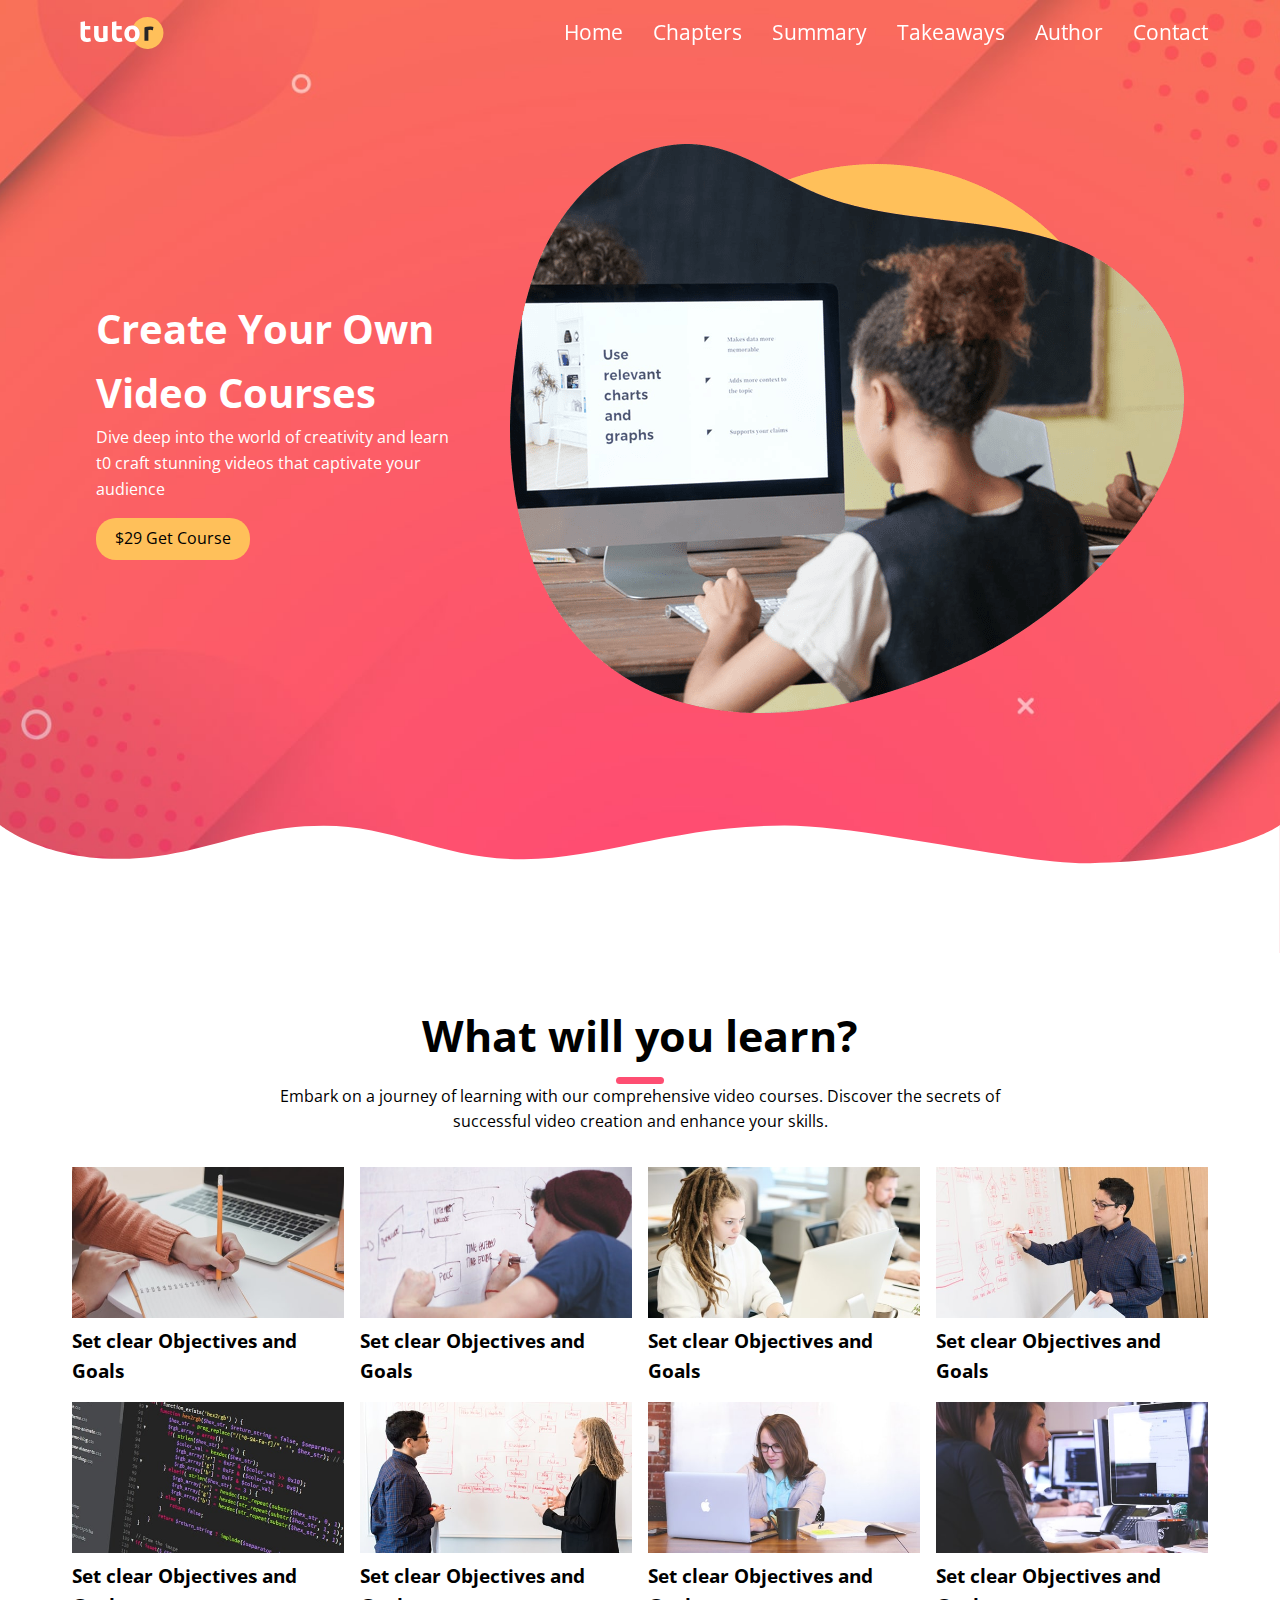
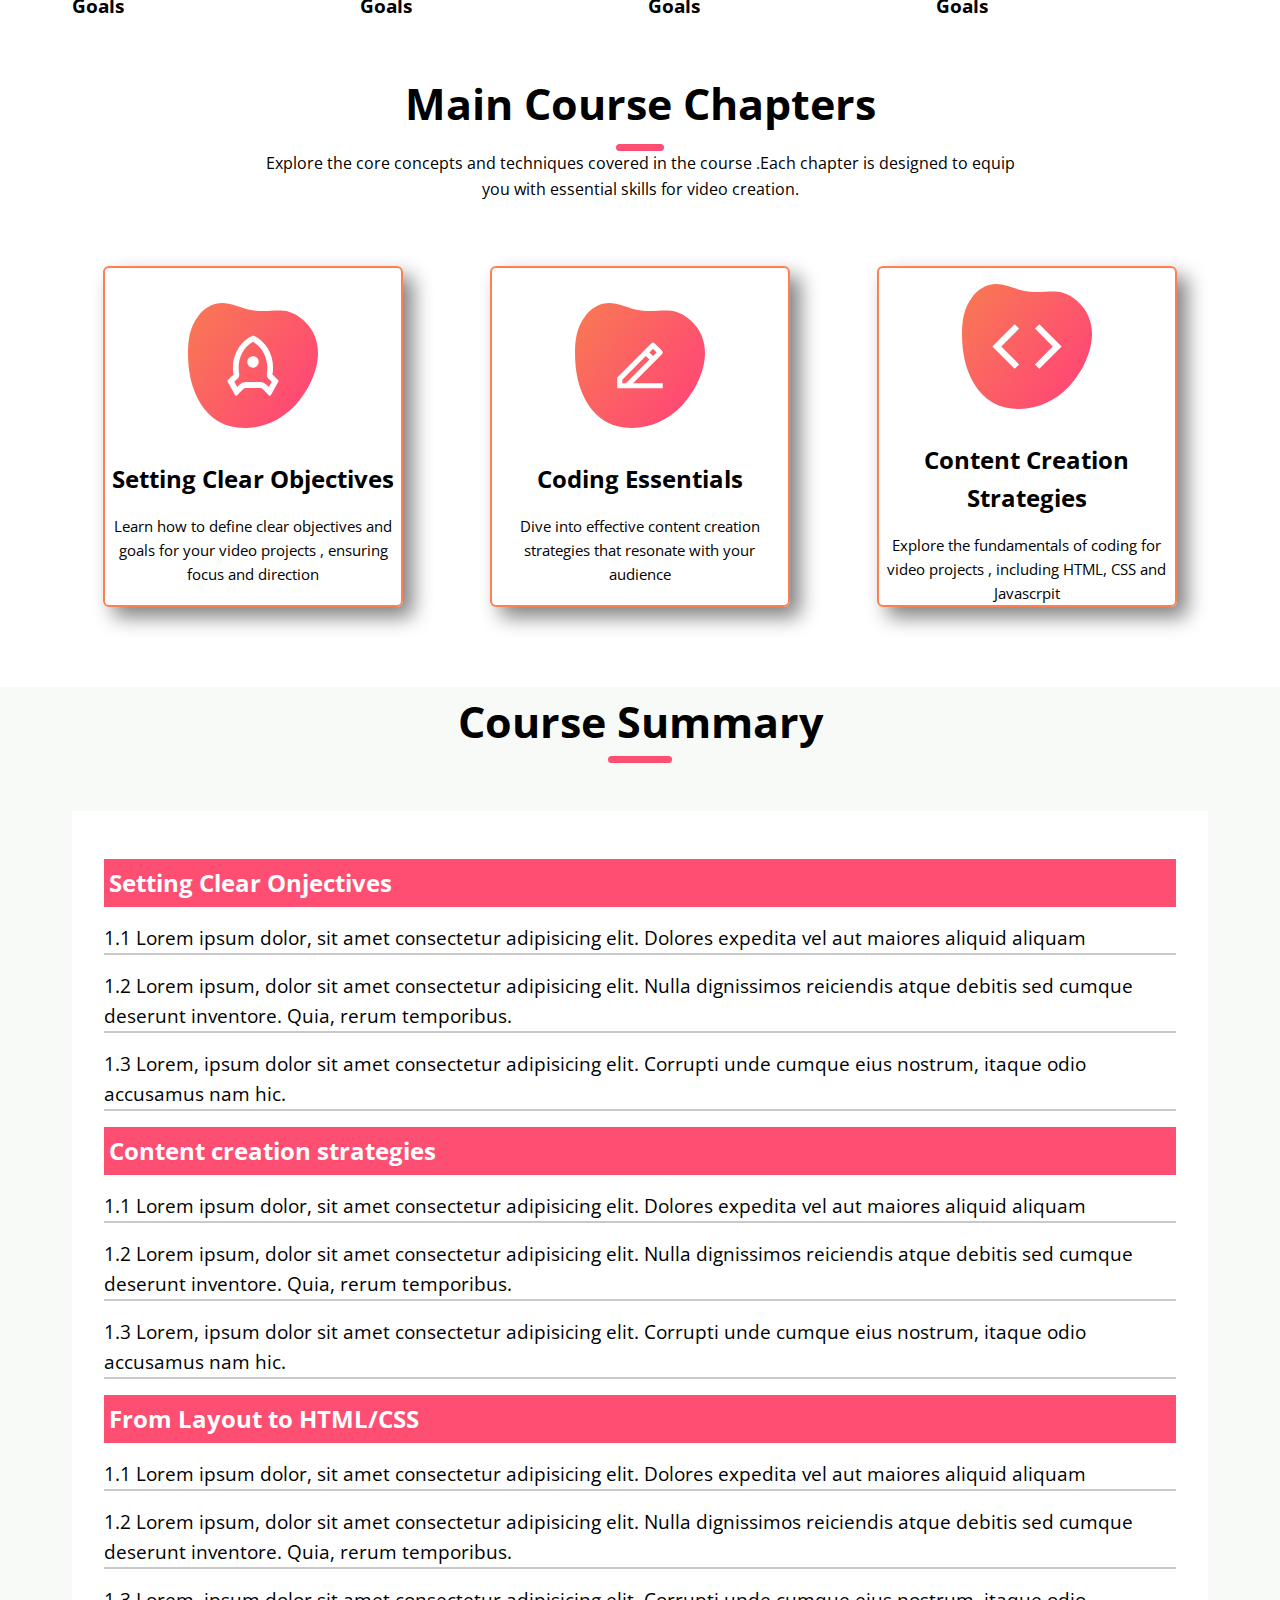
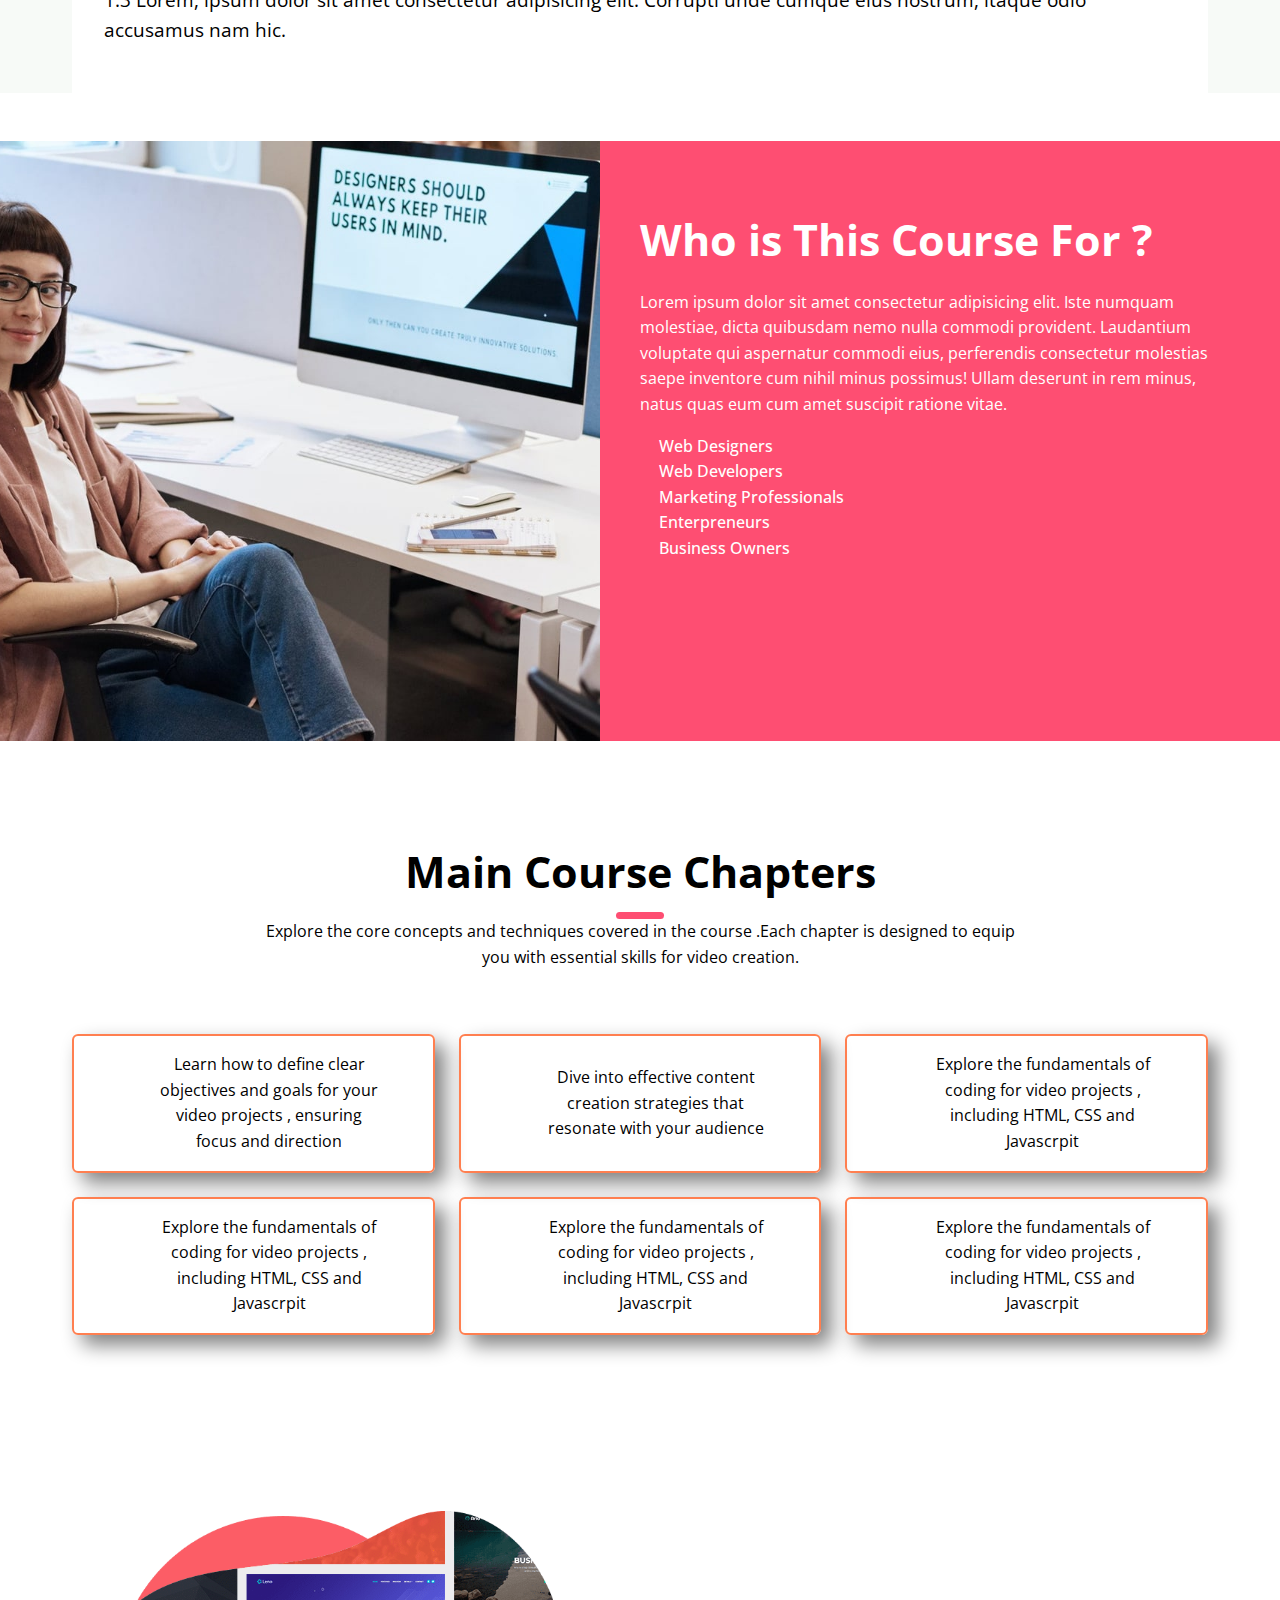
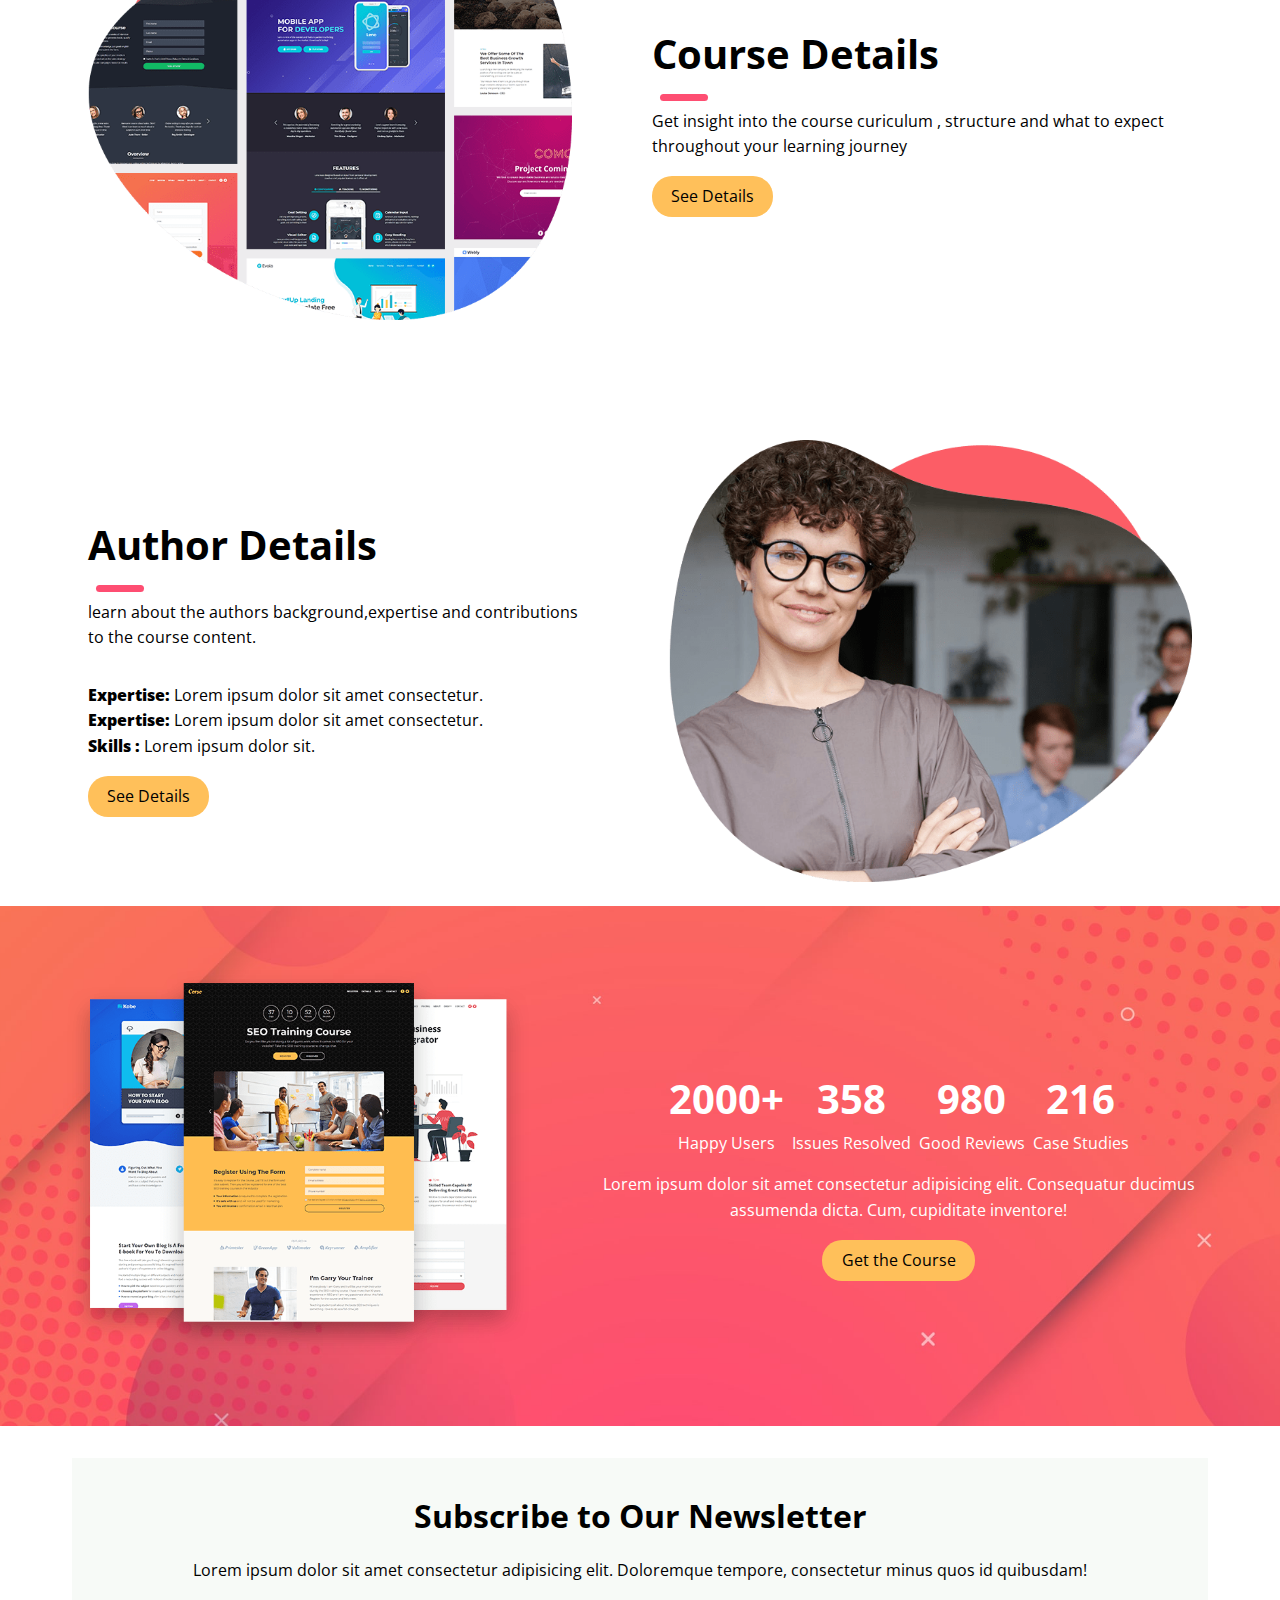
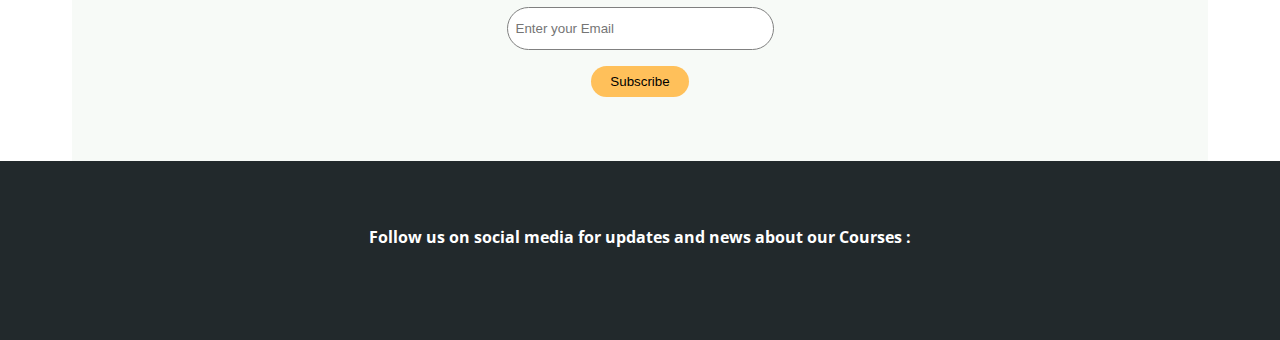
<file: index.html>
<!DOCTYPE html>
<html lang="en">
  <head>
    <meta charset="UTF-8" />
    <meta name="viewport" content="width=device-width, initial-scale=1.0" />
    <title>Tutor Web App</title>
    <link rel="stylesheet" href="styles.css" />
    <link rel="preconnect" href="https://fonts.googleapis.com" />
    <link rel="preconnect" href="https://fonts.gstatic.com" crossorigin />
    <link
      href="https://fonts.googleapis.com/css2?family=Open+Sans:ital,wght@0,300..800;1,300..800&display=swap"
      rel="stylesheet"
    />
    <link
      rel="stylesheet"
      href="https://cdnjs.cloudflare.com/ajax/libs/font-awesome/6.6.0/css/all.min.css"
      integrity="sha512-Kc323vGBEqzTmouAECnVceyQqyqdsSiqLQISBL29aUW4U/M7pSPA/gEUZQqv1cwx4OnYxTxve5UMg5GT6L4JJg=="
      crossorigin="anonymous"
      referrerpolicy="no-referrer"
    />
  </head>
  <body>
    <nav class="navbar">
      <div class="navbar-flex container">
        <img src="./images/logo.svg" alt="Tutor" />
        <div class="main-menu-items">
          <ul class="main-menu-list">
            <li><a href="#">Home </a></li>
            <li><a href="#chapters">Chapters </a></li>
            <li><a href="#summary">Summary </a></li>
            <li><a href="#takeaways">Takeaways </a></li>
            <li><a href="#author">Author </a></li>
            <li><a href="./contact.html">Contact </a></li>
          </ul>
        </div>

        <!-- Mobile Menu -->
        <div class="mobile-menu">
          <!-- Hamburger Menu -->
          <div class="mobile-menu-toggle">
            <i class="fas fa-bars fa-2x"></i>
          </div>
          <!-- Mobile Menu List -->
          <div class="mobile-menu-items">
            <ul class="mobile-menu-list">
              <li><a href="#">Home </a></li>
              <li><a href="#chapters">Chapters </a></li>
              <li><a href="#summary">Summary </a></li>
              <li><a href="#takeaways">Takeaways </a></li>
              <li><a href="#author">Author </a></li>
              <li><a href="./contact.html">Contact </a></li>
            </ul>
          </div>
        </div>
      </div>
    </nav>

    <!-- Hero section  -->
    <header class="hero">
      <div class="container hero-flex">
        <div class="hero-content">
          <h1>Create Your Own Video Courses</h1>
          <p>
            Dive deep into the world of creativity and learn t0 craft stunning
            videos that captivate your audience
          </p>
          <a href="#" class="btn">$29 Get Course</a>
        </div>
        <img src="./images/header-course.png" alt="Girl with laptop" />
      </div>
      <svg
        class="frame-decoration"
        data-name="Layer 2"
        xmlns="http://www.w3.org/2000/svg"
        preserveAspectRatio="none"
        viewBox="0 0 1920 192.275"
      >
        <defs>
          <style>
            .cls-1 {
              fill: #ffffff;
            }
          </style>
        </defs>
        <title>frame-decoration</title>
        <path
          class="cls-1"
          d="M0,158.755s63.9,52.163,179.472,50.736c121.494-1.5,185.839-49.738,305.984-49.733,109.21,0,181.491,51.733,300.537,50.233,123.941-1.562,225.214-50.126,390.43-50.374,123.821-.185,353.982,58.374,458.976,56.373,217.907-4.153,284.6-57.236,284.6-57.236V351.03H0V158.755Z"
          transform="translate(0 -158.755)"
        />
      </svg>
    </header>

    <!-- LEARN SECTION -->
    <section class="learn">
      <div class="container">
        <div class="learn-heading">
          <h1>What will you learn?</h1>
          <div class="border-heading"></div>
          <p>
            Embark on a journey of learning with our comprehensive video
            courses. Discover the secrets of successful video creation and
            enhance your skills.
          </p>
        </div>
        <div class="topics">
          <div class="topic">
            <div class="topic-image">
              <img src="./images/description-1.jpg" alt="" />
            </div>
            <div class="topic-text">
              <h3>Set clear Objectives and Goals</h3>
            </div>
          </div>
          <div class="topic">
            <div class="topic-image">
              <img src="./images/description-2.jpg" alt="" />
            </div>
            <div class="topic-text">
              <h3>Set clear Objectives and Goals</h3>
            </div>
          </div>
          <div class="topic">
            <div class="topic-image">
              <img src="./images/description-3.jpg" alt="" />
            </div>
            <div class="topic-text">
              <h3>Set clear Objectives and Goals</h3>
            </div>
          </div>
          <div class="topic">
            <div class="topic-image">
              <img src="./images/description-4.jpg" alt="" />
            </div>
            <div class="topic-text">
              <h3>Set clear Objectives and Goals</h3>
            </div>
          </div>
          <div class="topic">
            <div class="topic-image">
              <img src="./images/description-5.jpg" alt="" />
            </div>
            <div class="topic-text">
              <h3>Set clear Objectives and Goals</h3>
            </div>
          </div>
          <div class="topic">
            <div class="topic-image">
              <img src="./images/description-6.jpg" alt="" />
            </div>
            <div class="topic-text">
              <h3>Set clear Objectives and Goals</h3>
            </div>
          </div>
          <div class="topic">
            <div class="topic-image">
              <img src="./images/description-7.jpg" alt="" />
            </div>
            <div class="topic-text">
              <h3>Set clear Objectives and Goals</h3>
            </div>
          </div>
          <div class="topic">
            <div class="topic-image">
              <img src="./images/description-8.jpg" alt="" />
            </div>
            <div class="topic-text">
              <h3>Set clear Objectives and Goals</h3>
            </div>
          </div>
        </div>
      </div>
    </section>

    <!-- Chapters Section -->
    <section class="chapter-section" id="chapters">
      <div class="container">
        <div class="chapter-heading">
          <h1>Main Course Chapters</h1>
          <div class="chapter-border"></div>
          <p>
            Explore the core concepts and techniques covered in the course .Each
            chapter is designed to equip you with essential skills for video
            creation.
          </p>
        </div>

        <div class="chapter-cards">
          <div class="card">
            <img src="./images/chapters-icon-1.svg" alt="" />
            <h2>Setting Clear Objectives</h2>
            <p>
              Learn how to define clear objectives and goals for your video
              projects , ensuring focus and direction
            </p>
          </div>
          <div class="card">
            <img src="./images/chapters-icon-2.svg" alt="" />
            <h2>Coding Essentials</h2>
            <p>
              Dive into effective content creation strategies that resonate with
              your audience
            </p>
          </div>
          <div class="card">
            <img src="./images/chapters-icon-3.svg" alt="" />
            <h2>Content Creation Strategies</h2>
            <p>
              Explore the fundamentals of coding for video projects , including
              HTML, CSS and Javascrpit
            </p>
          </div>
        </div>
      </div>
    </section>

    <!-- Summary Section  -->

    <section class="summary" id="summary">
      <div class="container">
        <div class="summary-heading">
          <h1>Course Summary</h1>
          <div class="summary-border"></div>
        </div>
        <div class="summary-lists">
          <div class="summary-list-items">
            <h2>Setting Clear Onjectives</h2>
            <h3>
              1.1 Lorem ipsum dolor, sit amet consectetur adipisicing elit.
              Dolores expedita vel aut maiores aliquid aliquam
            </h3>
            <h3>
              1.2 Lorem ipsum, dolor sit amet consectetur adipisicing elit.
              Nulla dignissimos reiciendis atque debitis sed cumque deserunt
              inventore. Quia, rerum temporibus.
            </h3>
            <h3>
              1.3 Lorem, ipsum dolor sit amet consectetur adipisicing elit.
              Corrupti unde cumque eius nostrum, itaque odio accusamus nam hic.
            </h3>
          </div>
          <div class="summary-list-items">
            <h2>Content creation strategies</h2>
            <h3>
              1.1 Lorem ipsum dolor, sit amet consectetur adipisicing elit.
              Dolores expedita vel aut maiores aliquid aliquam
            </h3>
            <h3>
              1.2 Lorem ipsum, dolor sit amet consectetur adipisicing elit.
              Nulla dignissimos reiciendis atque debitis sed cumque deserunt
              inventore. Quia, rerum temporibus.
            </h3>
            <h3>
              1.3 Lorem, ipsum dolor sit amet consectetur adipisicing elit.
              Corrupti unde cumque eius nostrum, itaque odio accusamus nam hic.
            </h3>
          </div>
          <div class="summary-list-items">
            <h2>From Layout to HTML/CSS</h2>
            <h3>
              1.1 Lorem ipsum dolor, sit amet consectetur adipisicing elit.
              Dolores expedita vel aut maiores aliquid aliquam
            </h3>
            <h3>
              1.2 Lorem ipsum, dolor sit amet consectetur adipisicing elit.
              Nulla dignissimos reiciendis atque debitis sed cumque deserunt
              inventore. Quia, rerum temporibus.
            </h3>
            <h3 class="border-none">
              1.3 Lorem, ipsum dolor sit amet consectetur adipisicing elit.
              Corrupti unde cumque eius nostrum, itaque odio accusamus nam hic.
            </h3>
          </div>
        </div>
      </div>
    </section>
    <!-- Info Section -->
    <section class="info" id="info">
      <div class="info-container">
        <div class="info-left">
          <img src="./images/audience.jpg" alt="" />
        </div>
        <div class="info-right">
          <div class="info-content">
            <h1>Who is This Course For ?</h1>

            <p>
              Lorem ipsum dolor sit amet consectetur adipisicing elit. Iste
              numquam molestiae, dicta quibusdam nemo nulla commodi provident.
              Laudantium voluptate qui aspernatur commodi eius, perferendis
              consectetur molestias saepe inventore cum nihil minus possimus!
              Ullam deserunt in rem minus, natus quas eum cum amet suscipit
              ratione vitae.
            </p>

            <ul>
              <li>
                <i class="fa fa-check" aria-hidden="true"></i>Web Designers
              </li>
              <li>
                <i class="fa fa-check" aria-hidden="true"></i>Web Developers
              </li>
              <li>
                <i class="fa fa-check" aria-hidden="true"></i>Marketing
                Professionals
              </li>
              <li>
                <i class="fa fa-check" aria-hidden="true"></i>Enterpreneurs
              </li>
              <li>
                <i class="fa fa-check" aria-hidden="true"></i>Business Owners
              </li>
            </ul>
          </div>
        </div>
      </div>
    </section>

    <!-- Takeaway section -->

    <section class="takeaway-section" id="takeaways">
      <div class="container">
        <div class="takeaway-heading">
          <h1>Main Course Chapters</h1>
          <div class="takeaway-border"></div>
          <p>
            Explore the core concepts and techniques covered in the course .Each
            chapter is designed to equip you with essential skills for video
            creation.
          </p>
        </div>

        <div class="takeaway-cards">
          <div class="cards">
            <p>
            <div class="icons">
              <i class="fas fa-rocket fa-3x text-primary"> </i>
            </div>
              Learn how to define clear objectives and goals for your video
              projects , ensuring focus and direction
            </p>
          </div>
          <div class="cards">
            <div class="icons">
              <i class="fas fa-globe fa-3x text-primary"> </i>
            </div>
            <p>
              Dive into effective content creation strategies that resonate with
              your audience
            </p>
          </div>
          <div class="cards">
            <div class="icons">
              <i class="fas fa-cloud   fa-3x text-primary"> </i>
            </div>
            <p>
              Explore the fundamentals of coding for video projects , including
              HTML, CSS and Javascrpit
            </p>
          </div>
          <div class="cards">
            <div class="icons"> <i class="fas fa-person fa-3x text-primary"> </i></div>
            <p>
              Explore the fundamentals of coding for video projects , including
              HTML, CSS and Javascrpit
            </p>
          </div>
          <div class="cards">
            <div class="icons">  <i class="fas fa-cog fa-3x text-primary"> </i></div>
            <p>
              Explore the fundamentals of coding for video projects , including
              HTML, CSS and Javascrpit
            </p>
          </div>
          <div class="cards">
            <div class="icons"> <i class="fas fa-server fa-3x text-primary"> </i></div>
            <p>
              Explore the fundamentals of coding for video projects , including
              HTML, CSS and Javascrpit
            </p>
          </div>
        </div>
      </div>
    </section>

  <!--Author and course details   -->

   <section class="author">
            <div class="container">

           <div class="author-content">

           <div class="details-flex">
             <div class="details-img">
              <img src="./images/details.png" alt="details information">
             </div>
              
               <div class="details-right">
                <h2>Course Details</h2>
                <div class="details-border"></div>
                <p>Get insight into the course curiculum , structure and what to expect throughout your learning journey</p>
                <a href="" class="details-btn">See Details </a>
               </div>

           </div>



            <div class="author-flex">
              <div class="author-img">
                <img src="./images/author.png" alt="author image ">
              </div>
               
              <author class="author-right">
                <h2>Author Details</h2>
                <div class="details-border"></div>
                <p>learn about the authors background,expertise and contributions to the course content.</p>

                <ul>
                  <li>
                    <i class="fas fa-chevron-circle-right"></i>
                    <span class="bold-li">
                      <i class="fas-fa-chevron-circle-right"></i>
                      Expertise: </span>Lorem ipsum dolor sit amet consectetur.</li>
                  <li>
                    <i class="fas fa-chevron-circle-right"></i>
                    <span class="bold-li">Expertise: </span> Lorem ipsum dolor sit amet consectetur.</li>
                  <li>
                    <i class="fas fa-chevron-circle-right"></i>
                    <span class="bold-li">Skills : </span> Lorem ipsum dolor sit.</li>
                </ul>
  
                <a href="" class="author-btn">See Details</a>
              </author>

            </div>


           </div>



            </div>

  </section>
  
  
  <!-- stats section -->
  
  <section class="stats">

   <div class="stats-flex">

    <div class="stats-left">
      <img src="./images/stats.png" alt="">
    </div>

   <div class="stats-right">
   
    <div class="stats-heading">
      <div class="stats-numbers">
        <h2>2000+</h2>
        <p>Happy Users</p>
      </div>
      <div class="stats-numbers">
        <h2>358</h2>
        <p>Issues Resolved</p>
      </div>
      <div class="stats-numbers">
        <h2>980</h2>
        <p>Good Reviews</p>
      </div>
      <div class="stats-numbers">
        <h2>216</h2>
        <p>Case Studies</p>
      </div>
    </div>

  <p>Lorem ipsum dolor sit amet consectetur adipisicing elit. Consequatur ducimus assumenda dicta. Cum, cupiditate inventore!</p>

  <a href="" class="stats-btn">Get the Course</a>

   </div>
 
   </div>

  </section>


  <!-- Newsletter Section -->

  <section class="newsletter">

  <div class="container">
   
    <div class="newsletter-content">
      <h1>Subscribe to Our Newsletter</h1>

      <p>Lorem ipsum dolor sit amet consectetur adipisicing elit. Doloremque tempore, consectetur minus quos id quibusdam!</p>
      <input type="email"  name="email"  placeholder="Enter your Email">
      
      <button type="submit">Subscribe</button>

    </div>
  

    </div>

  </section>

  <!-- Footer  -->
  
  <footer class="footer">
    <div class="footer-container">
      <h3>Follow us on social media for updates and news about our Courses :</h3>
    
      <div class="icons">
     
          <a href="https://www.facebook.com/login/?next=https%3A%2F%2Fwww.facebook.com%2F">  <i class="fab fa-facebook fa-3x" ></i></a>
          <i class="fab fa-twitter fa-3x" ></i>
          <i class="fab fa-instagram fa-3x" ></i>
          <i class="fab fa-linkedin fa-3x" ></i>
          
    
      </div>
    </div>
    

  </footer>






    <script src="./script.js"></script>
  </body>
</html>
</file>
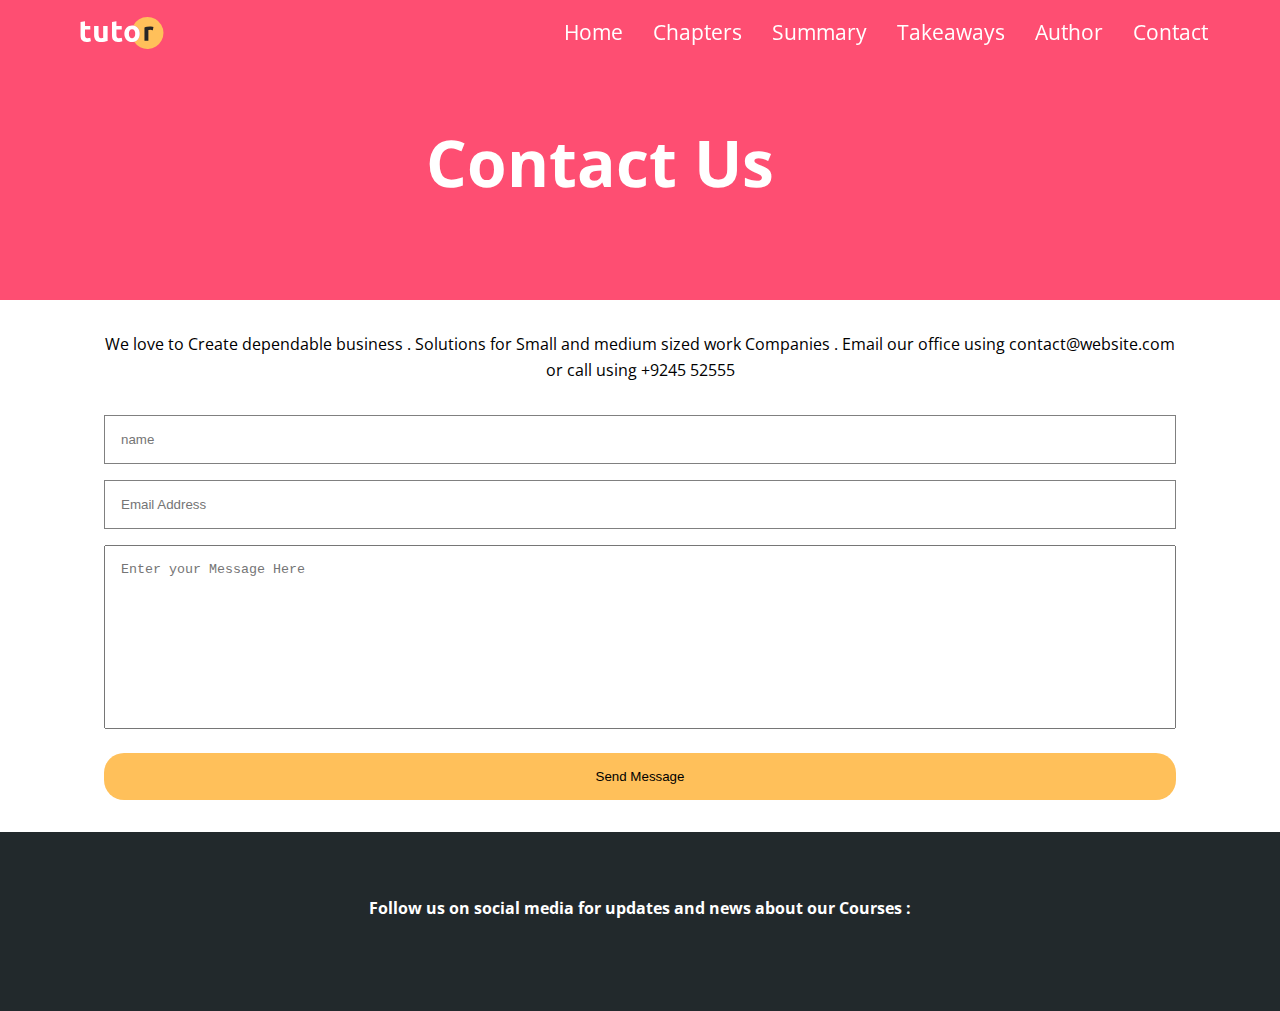
<file: contact.html>
<!DOCTYPE html>
<html lang="en">
  <head>
    <meta charset="UTF-8" />
    <meta name="viewport" content="width=device-width, initial-scale=1.0" />
    <title>Tutor Web App</title>
    <link rel="stylesheet" href="styles.css" />
    <link rel="preconnect" href="https://fonts.googleapis.com" />
    <link rel="preconnect" href="https://fonts.gstatic.com" crossorigin />
    <link
      href="https://fonts.googleapis.com/css2?family=Open+Sans:ital,wght@0,300..800;1,300..800&display=swap"
      rel="stylesheet"
    />
    <link
      rel="stylesheet"
      href="https://cdnjs.cloudflare.com/ajax/libs/font-awesome/6.6.0/css/all.min.css"
      integrity="sha512-Kc323vGBEqzTmouAECnVceyQqyqdsSiqLQISBL29aUW4U/M7pSPA/gEUZQqv1cwx4OnYxTxve5UMg5GT6L4JJg=="
      crossorigin="anonymous"
      referrerpolicy="no-referrer"
    />
  </head>
  <body>
    <nav class="navbar">
      <div class="navbar-flex container">
        <img src="./images/logo.svg" alt="Tutor" />
        <div class="main-menu-items">
          <ul class="main-menu-list">
            <li><a href="#">Home </a></li>
            <li><a href="#chapters">Chapters </a></li>
            <li><a href="#summary">Summary </a></li>
            <li><a href="#takeaways">Takeaways </a></li>
            <li><a href="#author">Author </a></li>
            <li><a href="#contact">Contact </a></li>
          </ul>
        </div>

        <!-- Mobile Menu -->
        <div class="mobile-menu">
          <!-- Hamburger Menu -->
          <div class="mobile-menu-toggle">
            <i class="fas fa-bars fa-2x"></i>
          </div>
          <!-- Mobile Menu List -->
          <div class="mobile-menu-items">
            <ul class="mobile-menu-list">
              <li><a href="#">Home </a></li>
              <li><a href="#chapters">Chapters </a></li>
              <li><a href="#summary">Summary </a></li>
              <li><a href="#takeaways">Takeaways </a></li>
              <li><a href="#author">Author </a></li>
              <li><a href="#contact">Contact </a></li>
            </ul>
          </div>
        </div>
      </div>
    </nav>

    <!-- Inner Header -->
    <header class="contact-header">
      <div class="container">
        <div class="header-content">
          <h1>Contact Us</h1>
        </div>
      </div>
    </header>

    <!-- contact Us section -->

    <div class="section contact-us">
      <div class="container">
        <div class="contact-content">
          <p>
            We love to Create dependable business . Solutions for Small and
            medium sized work Companies . Email our office using
            contact@website.com or call using +9245 52555
          </p>

          <form   action="https://formspree.io/f/manwzaog"
          method="POST">

            <div class="contact-name">
                <input type="text" name="Name" placeholder="name" />
              </div>
              <div class="contact-email">
                <input type="email" name="Email" placeholder="Email Address" />
              </div>
              <textarea
                name="Message"
                id="message"
                rows="10 "
                placeholder="Enter your Message Here"
              ></textarea>
              <div class="contact-btn">
                <button type="submit">Send Message</button>
          </form>
        
          </div>
        </div>
      </div>
    </div>

    <!-- Footer  -->

    <footer class="footer">
      <div class="footer-container">
        <h3>
          Follow us on social media for updates and news about our Courses :
        </h3>

        <div class="icons">
          <a
            href="https://www.facebook.com/login/?next=https%3A%2F%2Fwww.facebook.com%2F"
          >
            <i class="fab fa-facebook fa-3x"></i
          ></a>
          <i class="fab fa-twitter fa-3x"></i>
          <i class="fab fa-instagram fa-3x"></i>
          <i class="fab fa-linkedin fa-3x"></i>
        </div>
      </div>
    </footer>

    <script src="./script.js"></script>
  </body>
</html>
</file>
<file: styles.css>
*,*::before , *::after {
  margin: 0;
  padding: 0;
  box-sizing: border-box;
 list-style-type: none;
}

/* Utility Classes */

.container {
  max-width: 1200px;
  margin: 0 auto;
  padding: 0 2rem;
}

.container-sm {
  max-width: 1000px;
  margin: 0 auto;
  padding: 0 2rem;
}




html,body {
  font-family: 'open sans';
  line-height: 1.6;
  scroll-behavior: smooth;
}

i {
  color: white;
}




ul {
  list-style: none;
}

a{
  text-decoration: none;
  color: white;
}

img {
  width:100%;
}

/* NAVBAR  */

.navbar.navbar-scroll{
  backdrop-filter: blur(10);
  background-color: rgba(275, 77 ,85, 0.9);
}



.navbar .navbar-flex img {
width: 100px;
height: 32px;
}

.navbar {
  background-color: transparent;
  padding: 1rem 2rem;
  position: fixed;
  width: 100%;
  top: 0;
  left: 0;
  right: 0;
  z-index: 1000;
  transition: background-color 1s ease-in-out , backdrop-filter 1s ease-in-out;
}


.navbar-flex {
  display: flex;
  justify-content: space-between;
  align-items: center;
}

.main-menu-list{
  display: flex;
  gap: 30px;
  font-size: 1.3rem;
}

/* Mobile Menu  */

.mobile-menu-list a {
  color: rgb(255, 255, 255);
  font-size: 2rem;
}


.navbar .mobile-menu-items {
  position: absolute;
  top: 100%;
  left: 0;
  width: 100%;
  text-align: center;
  background-color: rgba(0,0,0,0.7);
  padding: 3rem 2rem;
  transform: translateX(100%);
  transition: transform 2s ease;
  backdrop-filter: blur(10px);

}

 .mobile-menu-list li a:hover{
  display: inline-block;
   transform: scale(1.3);
}

.mobile-menu-list li:nth-child(odd) a:hover{
  color: #FFC05A;
}
.mobile-menu-list li:nth-child(even) a:hover{
  color: #FE516F;
}





.navbar .mobile-menu-items.active{
  transform: translateX(0);
}



.mobile-menu-list{
  display: flex;
  flex-direction: column;
  justify-content: center;
  gap:20px;
}

.mobile-menu{
  display: none;
}



/* HERO SECTION */


.hero{
  background: url('./images/header-background.jpg') no-repeat center center/cover; 
  position: relative;
  overflow-x: hidden;
  padding: 4rem;
  padding-bottom: 15rem;
  padding-top: 9rem;
}

.hero-flex{
  display: flex;
  justify-content: space-between;
  align-items: center;
  gap: 3rem;
}

.hero h1 {
  font-size: 2.5rem;
  color: white;
}

.hero p{
  font-size:  1.0rem;
  color: white;
}

.hero .btn {
  display: inline-block;
  margin-top: 1rem;
  padding: 0.5rem  1.2rem;
  border-radius: 20px;
  background-color:#FFC05A ;
  color: black;
}

.frame-decoration{
  position:absolute;
  left: 0;
  bottom: 0;
}



/* Learn Section */
.learn-heading{
  max-width: 750px;
  margin: 0 auto;
  margin-top: 2rem;
  text-align: center;
}

.learn-heading h1{
  font-size: 2.7rem;
  padding-top: 1rem;
  padding-bottom: 0.4rem;
}


.learn-heading p {
  padding-bottom: 2rem;
}

.border-heading{
  width: 3rem;
  height: 7px;
  background:#FE4E72 ;
  margin: 0 auto;
  border-radius: 22px;
}



.topics{
  display: grid;
  grid-template-columns: repeat(4 , 1fr);
  gap: 1rem;
}


/* CHAPTER SECTION */


.card img {
  width: 130px;
  margin-top: 1rem;
  margin-bottom: 1rem;
 
}

.chapter-heading{
  max-width: 750px;
  margin: 0 auto;
  margin-top: 2rem;
  text-align: center;
}


.chapter-heading h1{
    font-size: 2.7rem;
    padding-top: 1rem;
    padding-bottom: 0.4rem;
  
}


.chapter-border{
  width: 3rem;
  height: 7px;
  background:#FE4E72 ;
  margin: 0 auto;
  border-radius: 22px;
}

.chapter-heading p {
  padding-bottom: 2rem;
}


.chapter-cards{
  display: grid;
  grid-template-columns: repeat(3, 1fr);
  gap: 1.5rem;
  text-align: center;
  margin-top: 2rem;
}

.card{
  display: flex;
  flex-direction: column;
  justify-content: center;
  align-items: center;
  text-align: center;
  border: 2px solid coral;
  box-shadow: 10px 10px 20px grey;
  border-radius:6px;
  margin: 0 auto;
  width: 300px;
}

.card h2{
  font-size: 1.5rem;
  margin: 1rem 0;
}
.card p{
  font-size: 15px;
}





/* Summary Section */

.summary{
  background-color: #F7FAF7;
}

.summary-heading h1{
  font-size: 2.7rem;
  text-align: center;
  margin-top: 5rem;
}

.summary-border{
  width: 4rem;
  height: 7px;
  background:#FE4E72 ;
  margin: 0 auto;
  border-radius: 22px;
  margin-bottom: 3rem;
}



.summary-lists{
  padding: 3rem 2rem 2rem ;
  background-color: rgb(255, 255, 255);
}


.summary-list-items h2{

 background-color: #FE4E72;
 padding: 0.3rem;
 color: white;


}


.summary-list-items h3{
  margin-top: 1rem;
  margin-bottom: 1rem;
  font-weight: 400;
}


.summary-list-items h3{
  border-bottom: 2px solid rgb(201, 201, 201);
}

.summary-list-items .border-none {
  border-bottom: none;
}



/* INFO CONTENT */

.info-container{
  display: flex;
  justify-content: center;
  align-items: center;
  padding: 3rem 0;
}
.info-container .info-left{
  flex: 1;
  height: 600px;
}

 .info-right{
  display: flex;
  flex: 1;
  height:600px;
  background-color: #FE4E72;
  padding: 4rem 2.5rem;
  flex-wrap: wrap;
}

.info-left img{
  height: 600px;
  background: no-repeat center/cover;
  object-fit: cover;
}

.info-content h1{
   font-size: 2.7rem;
   color: white;
   margin-bottom: 1rem;
}

.info-content p {
  font-size: 1rem;
  color: white;
  font-weight: 400;
  margin-bottom: 1rem;
}

.info-content i {
  color: #FFC05A;
  padding: 0.6rem;
}


.info-content ul {
  color: white;
  font-weight: 500;
}



/* Takeaway section */





.takeaway-heading{
  max-width: 750px;
  margin: 0 auto;
  margin-top: 2rem;
  text-align: center;
}


.takeaway-heading h1{
    font-size: 2.7rem;
    padding-top: 1rem;
    padding-bottom: 0.4rem;
  
}


.takeaway-border{
  width: 3rem;
  height: 7px;
  background:#FE4E72 ;
  margin: 0 auto;
  border-radius: 22px;
}

.takeaway-heading p {
  padding-bottom: 2rem;
}


.takeaway-cards{
  display: grid;
  grid-template-columns: repeat(3, 1fr); 
  gap: 1.5rem;
  text-align: center;
  margin-top: 2rem; 
}

.cards{
   display: flex;
  justify-content: center;
  align-items: center;
  text-align: center;
  border: 2px solid coral;
  box-shadow: 10px 10px 20px grey;
  border-radius:6px;
  margin: 0 auto;
  padding: 1rem 3rem;

}

.icons i {
  color: #FE516F;
  margin-right: 2rem;
}


/* Details Section */

.details-flex{
  display: flex;
  justify-content: space-between;
  align-items: center;
  margin-top: 10rem;
  gap: 5rem;
  padding: 1rem;


}


.author-flex{
  display: flex;
  flex-direction: row-reverse;
  justify-content: space-between;
  align-items: center;
  margin-top: 5rem;
  gap: 5rem;
  padding: 1rem;

}




.details-border {
  width: 3rem;
  height: 7px;
  background:#FE4E72 ;
  margin-left:0;
  border-radius: 22px;
  margin: 0.5rem 0.5rem;
}

.details-btn, .author-btn{  
  display: inline-block;
  margin-top: 1rem;
  padding: 0.5rem  1.2rem;
  border-radius: 20px;
  background-color:#FFC05A ;
  color: black;
}

.details-right h2 {
  font-size: 2.5rem;
}



.author-right h2{
  font-size: 2.5rem;
}


.bold-li{
   font-weight: 900;
 
}

.author-right ul{
  margin-top: 2rem;
}

.author-right ul i {
  color: #FE4E72;
}



/* Stats section */

.stats-flex{
  display: flex;
  justify-content: center;
  align-items: center;
  background: url('./images/stats-background.jpg') no-repeat center center/cover;
  gap: 3rem;
  color: white;
  text-align: center;
  padding: 4rem;

}

.stats-flex h2 {
  font-size: 2.5rem;
}
 
.stats-flex .stats-heading{
display: flex;
justify-content: center;
 gap: 0.5rem;
 padding: 1rem;
}


.stats-btn {
  display: inline-block;
  margin-top: 1rem;
  padding: 0.5rem  1.2rem;
  border-radius: 20px;
  background-color:#FFC05A ;
  color: black;
}





/* Newsletter  */

.newsletter-content{
 margin-top: 2rem;
 padding: 2rem 2rem 4rem 2rem;
 background-color: #F7FAF7;
 text-align: center;

}

.newsletter-content h1 {
  font-size: 2rem;
  margin-bottom: 1rem;
}

.newsletter-content p {

  font-weight: 400;
  margin-bottom: 1rem;
}

.newsletter-content input[type="email"] {
  border-radius: 30px;
  border: 1px solid grey;
  padding: 0.8rem 5rem 0.8rem 0.5rem;
  margin-top: 0.5rem;

}

.newsletter-content button {
 display: block;
text-align: center;
 margin: 0 auto;
 margin-top: 1rem;
 padding: 0.5rem  1.2rem;
 border-radius: 20px;
 background-color:#FFC05A ;
  color: black;
  border: none;


}


/* Footer Container */


.footer-container{
  background:#22292C;
  color: white;
  text-align: center;
  padding: 4rem;
}

.footer-container h3 {
  font-size: 1rem;
}


.footer-container i {
  margin-top: 2rem;
color: white;

}

.icons {
  text-align: center;
}


/* contact us Header */

.contact-header{
  background-color: #FE4E72;
  height: 300px;
  padding: 7rem 7rem 7rem 2rem;
  font-size: 2rem;
  color: white;
}


/* contact Us Content */

.contact-content{
  padding: 2rem;
  text-align: center;

}

.contact-name  input[type="text"]{
  width: 100%;
  padding: 1rem;
  border: 1px solid grey;
  margin-bottom: 1rem;

}
.contact-email  input[type="email"]{
  width: 100%;
  padding: 1rem;
  border: 1px solid grey;

}

.contact-content textarea{
  width: 100%;
  margin-top: 1rem;
  resize: none;
  padding: 1rem;
}


.contact-content .contact-btn button {

  margin-top: 1rem;
  padding: 1rem  1.2rem;
  border-radius: 20px;
  background-color:#FFC05A ;
  color: black;
  width: 100%;
  border: none;

}


.header-content {
  text-align: center;
}

.contact-content p {
  margin-bottom: 2rem;
}






@media(max-width:1200px) {
  
 .topics{
  grid-template-columns: repeat(3, 1fr);
 }




}



@media(max-width:992px) {
  .main-menu-items {
          display: none;
  }
.mobile-menu {
  display: block;
 }

 .mobile-menu-toggle{

  padding: 10px;
 }

 .hero-flex{
  flex-direction: column;
  text-align: center;
 }

 .topics{
  grid-template-columns: repeat(2, 1fr);
 }

 .chapter-cards{
  grid-template-columns: 1fr;
 }

 .card{
  width: 500px;
  padding-bottom: 1rem;
}

.info-container{

  flex-direction: column;
}

.info-left{
  display: none;
}


.takeaway-cards{
  grid-template-columns: repeat(2, 1fr);
}


 .details-flex , .author-flex{
  flex-direction: column;
  text-align: center;
 }

 .details-right .details-border {
    margin:0 auto;
 }
 .author-right .details-border {
    margin:0 auto;
 }


 .stats-flex{
  flex-direction: column;
 }

 .stats-heading {
  gap: 4.5rem;
 }

 


 }



@media(max-width:758px) {


  .takeaway-cards{
    grid-template-columns:1fr;
  }
  







}


 @media(max-width:576px) {
          .topics{
            grid-template-columns: 1fr;
          }


          
 .card{
  width: 300px;
  padding-bottom: 1rem;
}

.stats-heading {
  gap:2.2rem;
 }

 .newsletter-content h1 {
  font-size: 1.5rem;
  
}

.newsletter-content input[type="email"] {
  padding: 0.8rem 3rem 0.8rem 0.5rem;
}


.header-content h1 {
  white-space: nowrap;
  font-size: 3rem;
}


  }



@media(max-width:370px) {
      
    .card{
 width: 250px;
    }
   
    .stats-flex h2 {
      font-size: 2.0rem;
  }

  }
</file>
